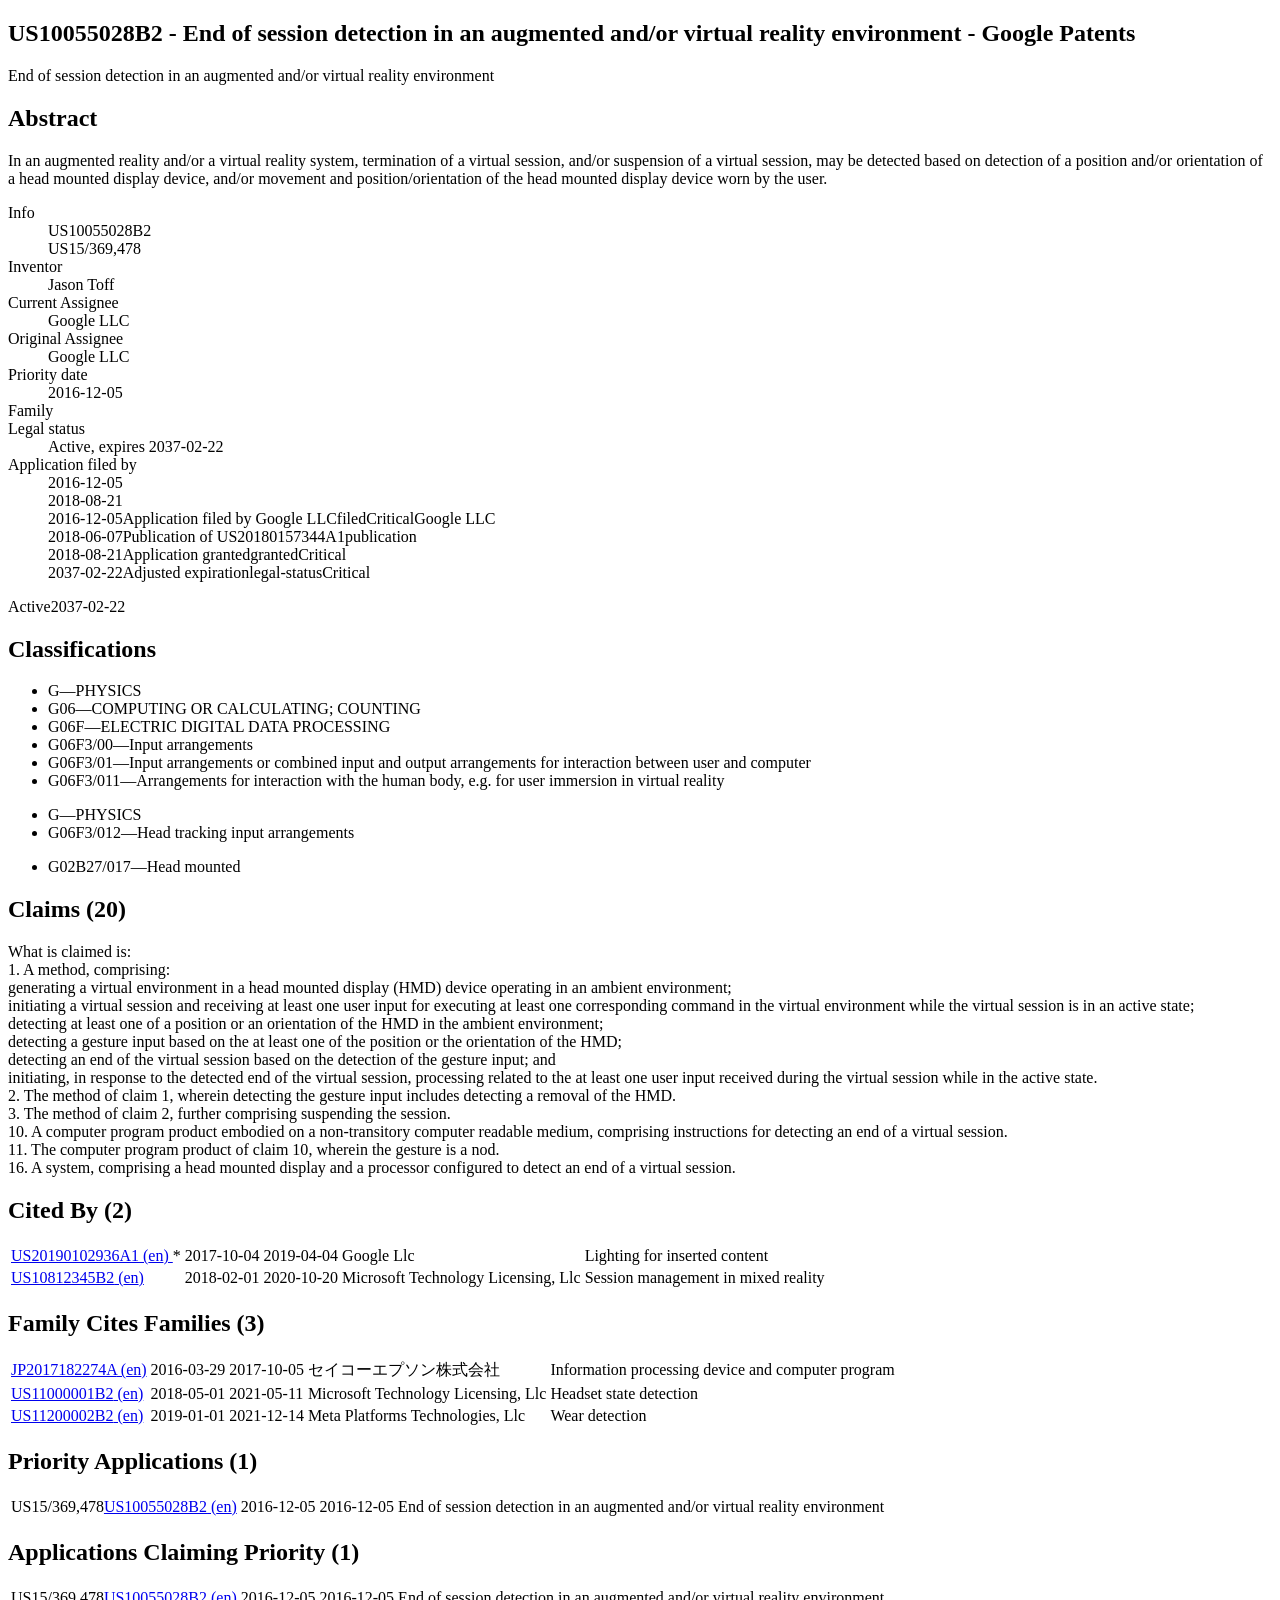
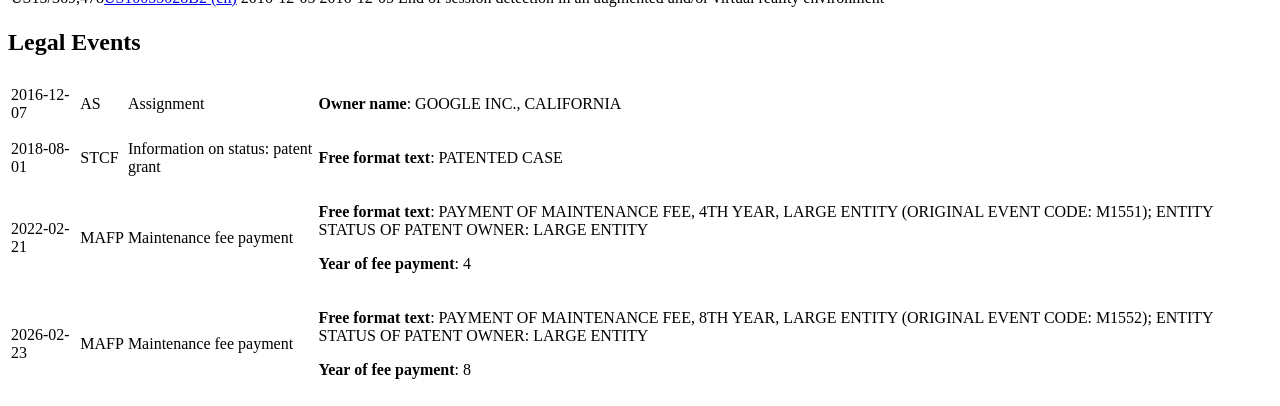
<file: tests/fixtures/US10055028B2.html>
<!doctype html>
<html><head>
<meta name="DC.type" content="patent">
<meta name="DC.title" content="End of session detection in an augmented and/or virtual reality environment
       ">
<meta name="DC.date" content="2016-12-05" scheme="dateSubmitted">
<meta name="citation_patent_application_number" content="US:15/369,478">
<meta name="citation_patent_number" content="US:10055028">
<meta name="DC.date" content="2018-08-21" scheme="issue">
</head><body>
<!-- Assembled from real markup of https://patents.google.com/patent/US10055028B2/en captured 2026-10-26 (structure verbatim; long text trimmed) -->
<article class="result" itemscope itemtype="http://schema.org/ScholarlyArticle">
<h1 itemprop="pageTitle">US10055028B2 - End of session detection in an augmented and/or virtual reality environment - Google Patents</h1>
<span itemprop="title">End of session detection in an augmented and/or virtual reality environment </span>
<meta itemprop="kindCode" content="B2">
<section itemprop="abstract" itemscope=""><h2>Abstract</h2><div itemprop="content" html=""><abstract mxw-id="PA235662992" lang="EN" load-source="patent-office"><div id="p-0001" num="0000" class="abstract">In an augmented reality and/or a virtual reality system, termination of a virtual session, and/or suspension of a virtual session, may be detected based on detection of a position and/or orientation of a head mounted display device, and/or movement and position/orientation of the head mounted display device worn by the user.</div></abstract></div></section>
<dl>
<dt>Info</dt>
<dd itemprop="publicationNumber">US10055028B2</dd>
<dd itemprop="applicationNumber">US15/369,478</dd>
<dt>Inventor</dt>
<dd itemprop="inventor" repeat="">Jason Toff</dd>
<dt>Current Assignee</dt>
<dd itemprop="assigneeCurrent" repeat=""> Google LLC </dd>
<dt>Original Assignee</dt>
<dd itemprop="assigneeOriginal" repeat="">Google LLC</dd>
<dt>Priority date</dt>
<dd><time itemprop="priorityDate" datetime="2016-12-05">2016-12-05</time></dd>
<dt>Family</dt>
<dt>Legal status</dt>
<dd itemprop="legalStatusIfi" itemscope=""><span itemprop="status">Active</span>, expires <time itemprop="expiration" datetime="2037-02-22">2037-02-22</time></dd>
<dt>Application filed by</dt>
<dd><time itemprop="filingDate" datetime="2016-12-05">2016-12-05</time></dd>
<dd><time itemprop="publicationDate" datetime="2018-08-21">2018-08-21</time></dd>
<dd itemprop="events" itemscope="" repeat=""><time itemprop="date" datetime="2016-12-05">2016-12-05</time><span itemprop="title">Application filed by Google LLC</span><span itemprop="type">filed</span><span itemprop="critical" content="true" bool="">Critical</span><span itemprop="assigneeSearch">Google LLC</span></dd>
<dd itemprop="events" itemscope="" repeat=""><time itemprop="date" datetime="2018-06-07">2018-06-07</time><span itemprop="title">Publication of US20180157344A1</span><span itemprop="type">publication</span></dd>
<dd itemprop="events" itemscope="" repeat=""><time itemprop="date" datetime="2018-08-21">2018-08-21</time><span itemprop="title">Application granted</span><span itemprop="type">granted</span><span itemprop="critical" content="true" bool="">Critical</span></dd>
<dd itemprop="events" itemscope="" repeat=""><time itemprop="date" datetime="2037-02-22">2037-02-22</time><span itemprop="title">Adjusted expiration</span><span itemprop="type">legal-status</span><span itemprop="critical" content="true" bool="">Critical</span></dd>
</dl>
<span itemprop="ifiStatus">Active</span><span itemprop="ifiExpiration">2037-02-22</span>
<section>
<h2>Classifications</h2>
<ul itemprop="classifications" itemscope="" repeat=""><li itemprop="classifications" itemscope="" repeat=""><span itemprop="Code">G</span>—<span itemprop="Description">PHYSICS</span><meta itemprop="IsCPC" content="true"></li><li itemprop="classifications" itemscope="" repeat=""><span itemprop="Code">G06</span>—<span itemprop="Description">COMPUTING OR CALCULATING; COUNTING</span><meta itemprop="IsCPC" content="true"></li><li itemprop="classifications" itemscope="" repeat=""><span itemprop="Code">G06F</span>—<span itemprop="Description">ELECTRIC DIGITAL DATA PROCESSING</span><meta itemprop="IsCPC" content="true"></li><li itemprop="classifications" itemscope="" repeat=""><span itemprop="Code">G06F3/00</span>—<span itemprop="Description">Input arrangements</span><meta itemprop="IsCPC" content="true"></li><li itemprop="classifications" itemscope="" repeat=""><span itemprop="Code">G06F3/01</span>—<span itemprop="Description">Input arrangements or combined input and output arrangements for interaction between user and computer</span><meta itemprop="IsCPC" content="true"></li><li itemprop="classifications" itemscope="" repeat=""><span itemprop="Code">G06F3/011</span>—<span itemprop="Description">Arrangements for interaction with the human body, e.g. for user immersion in virtual reality</span><meta itemprop="IsCPC" content="true"><meta itemprop="Leaf" content="true"><meta itemprop="FirstCode" content="true"></li></ul>
<ul itemprop="classifications" itemscope="" repeat=""><li itemprop="classifications" itemscope="" repeat=""><span itemprop="Code">G</span>—<span itemprop="Description">PHYSICS</span><meta itemprop="IsCPC" content="true"></li><li itemprop="classifications" itemscope="" repeat=""><span itemprop="Code">G06F3/012</span>—<span itemprop="Description">Head tracking input arrangements</span><meta itemprop="IsCPC" content="true"><meta itemprop="Leaf" content="true"></li></ul>
<ul itemprop="classifications" itemscope="" repeat=""><li itemprop="classifications" itemscope="" repeat=""><span itemprop="Code">G02B27/017</span>—<span itemprop="Description">Head mounted</span><meta itemprop="IsCPC" content="true"><meta itemprop="Leaf" content="true"></li></ul>
</section>
<section itemprop="claims" itemscope=""><h2>Claims (<span itemprop="count">20</span>)</h2><div itemprop="content" html=""><div mxw-id="PCLM133663434" lang="EN" load-source="patent-office" class="claims"><claim-statement>What is claimed is:</claim-statement>
<div class="claim"><div id="CLM-00001" num="00001" class="claim"><div class="claim-text">1. A method, comprising:
<div class="claim-text">generating a virtual environment in a head mounted display (HMD) device operating in an ambient environment;</div><div class="claim-text">initiating a virtual session and receiving at least one user input for executing at least one corresponding command in the virtual environment while the virtual session is in an active state;</div><div class="claim-text">detecting at least one of a position or an orientation of the HMD in the ambient environment;</div><div class="claim-text">detecting a gesture input based on the at least one of the position or the orientation of the HMD;</div><div class="claim-text">detecting an end of the virtual session based on the detection of the gesture input; and</div><div class="claim-text">initiating, in response to the detected end of the virtual session, processing related to the at least one user input received during the virtual session while in the active state.</div></div></div></div>
<div class="claim-dependent"><div id="CLM-00002" num="00002" class="claim"><div class="claim-text">2. The method of <claim-ref idref="CLM-00001">claim 1</claim-ref>, wherein detecting the gesture input includes detecting a removal of the HMD.</div></div></div>
<div class="claim-dependent"><div id="CLM-00003" num="00003" class="claim"><div class="claim-text">3. The method of <claim-ref idref="CLM-00002">claim 2</claim-ref>, further comprising suspending the session.</div></div></div>
<div class="claim"><div id="CLM-00010" num="00010" class="claim"><div class="claim-text">10. A computer program product embodied on a non-transitory computer readable medium, comprising instructions for detecting an end of a virtual session.</div></div></div>
<div class="claim-dependent"><div id="CLM-00011" num="00011" class="claim"><div class="claim-text">11. The computer program product of <claim-ref idref="CLM-00010">claim 10</claim-ref>, wherein the gesture is a nod.</div></div></div>
<div class="claim"><div id="CLM-00016" num="00016" class="claim"><div class="claim-text">16. A system, comprising a head mounted display and a processor configured to detect an end of a virtual session.</div></div></div>
</div></div></section>
<h2>Cited By (2)</h2>
<table>
<tr itemprop="forwardReferencesOrig" itemscope="" repeat=""><td><a href="/patent/US20190102936A1/en"><span itemprop="publicationNumber">US20190102936A1</span> (<span itemprop="primaryLanguage">en</span>) </a><span itemprop="examinerCited">*</span></td><td itemprop="priorityDate">2017-10-04</td><td itemprop="publicationDate">2019-04-04</td><td><span itemprop="assigneeOriginal">Google Llc</span></td><td itemprop="title">Lighting for inserted content </td></tr>
<tr itemprop="forwardReferencesOrig" itemscope="" repeat=""><td><a href="/patent/US10812345B2/en"><span itemprop="publicationNumber">US10812345B2</span> (<span itemprop="primaryLanguage">en</span>) </a></td><td itemprop="priorityDate">2018-02-01</td><td itemprop="publicationDate">2020-10-20</td><td><span itemprop="assigneeOriginal">Microsoft Technology Licensing, Llc</span></td><td itemprop="title">Session management in mixed reality </td></tr>
</table>
<h2>Family Cites Families (3)</h2>
<table>
<tr itemprop="forwardReferencesFamily" itemscope="" repeat=""><td><a href="/patent/JP2017182274A/en"><span itemprop="publicationNumber">JP2017182274A</span> (<span itemprop="primaryLanguage">en</span>) </a></td><td itemprop="priorityDate">2016-03-29</td><td itemprop="publicationDate">2017-10-05</td><td><span itemprop="assigneeOriginal">セイコーエプソン株式会社</span></td><td itemprop="title">Information processing device and computer program </td></tr>
<tr itemprop="forwardReferencesFamily" itemscope="" repeat=""><td><a href="/patent/US11000001B2/en"><span itemprop="publicationNumber">US11000001B2</span> (<span itemprop="primaryLanguage">en</span>) </a></td><td itemprop="priorityDate">2018-05-01</td><td itemprop="publicationDate">2021-05-11</td><td><span itemprop="assigneeOriginal">Microsoft Technology Licensing, Llc</span></td><td itemprop="title">Headset state detection </td></tr>
<tr itemprop="forwardReferencesFamily" itemscope="" repeat=""><td><a href="/patent/US11200002B2/en"><span itemprop="publicationNumber">US11200002B2</span> (<span itemprop="primaryLanguage">en</span>) </a></td><td itemprop="priorityDate">2019-01-01</td><td itemprop="publicationDate">2021-12-14</td><td><span itemprop="assigneeOriginal">Meta Platforms Technologies, Llc</span></td><td itemprop="title">Wear detection </td></tr>
</table>
<h2>Priority Applications (1)</h2>
<table>
<tr itemprop="priorityApps" itemscope="" repeat=""><td><span itemprop="applicationNumber">US15/369,478</span><a href="/patent/US10055028B2/en"><span itemprop="representativePublication">US10055028B2</span> (<span itemprop="primaryLanguage">en</span>) </a></td><td itemprop="priorityDate">2016-12-05</td><td itemprop="filingDate">2016-12-05</td><td itemprop="title">End of session detection in an augmented and/or virtual reality environment </td></tr>
</table>
<h2>Applications Claiming Priority (1)</h2>
<table>
<tr itemprop="appsClaimingPriority" itemscope="" repeat=""><td><span itemprop="applicationNumber">US15/369,478</span><a href="/patent/US10055028B2/en"><span itemprop="representativePublication">US10055028B2</span> (<span itemprop="primaryLanguage">en</span>) </a></td><td itemprop="priorityDate">2016-12-05</td><td itemprop="filingDate">2016-12-05</td><td itemprop="title">End of session detection in an augmented and/or virtual reality environment </td></tr>
</table>
<h2>Legal Events</h2>
<table>
<tr itemprop="legalEvents" itemscope="" repeat=""><td><time itemprop="date" datetime="2016-12-07">2016-12-07</time></td><td itemprop="code">AS</td><td itemprop="title">Assignment</td><td><p itemprop="attributes" itemscope="" repeat=""><strong itemprop="label">Owner name</strong>: <span itemprop="value">GOOGLE INC., CALIFORNIA</span></p></td></tr>
<tr itemprop="legalEvents" itemscope="" repeat=""><td><time itemprop="date" datetime="2018-08-01">2018-08-01</time></td><td itemprop="code">STCF</td><td itemprop="title">Information on status: patent grant</td><td><p itemprop="attributes" itemscope="" repeat=""><strong itemprop="label">Free format text</strong>: <span itemprop="value">PATENTED CASE</span></p></td></tr>
<tr itemprop="legalEvents" itemscope="" repeat=""><td><time itemprop="date" datetime="2022-02-21">2022-02-21</time></td><td itemprop="code">MAFP</td><td itemprop="title">Maintenance fee payment</td><td><p itemprop="attributes" itemscope="" repeat=""><strong itemprop="label">Free format text</strong>: <span itemprop="value">PAYMENT OF MAINTENANCE FEE, 4TH YEAR, LARGE ENTITY (ORIGINAL EVENT CODE: M1551); ENTITY STATUS OF PATENT OWNER: LARGE ENTITY</span></p><p itemprop="attributes" itemscope="" repeat=""><strong itemprop="label">Year of fee payment</strong>: <span itemprop="value">4</span></p></td></tr>
<tr itemprop="legalEvents" itemscope="" repeat=""><td><time itemprop="date" datetime="2026-02-23">2026-02-23</time></td><td itemprop="code">MAFP</td><td itemprop="title">Maintenance fee payment</td><td><p itemprop="attributes" itemscope="" repeat=""><strong itemprop="label">Free format text</strong>: <span itemprop="value">PAYMENT OF MAINTENANCE FEE, 8TH YEAR, LARGE ENTITY (ORIGINAL EVENT CODE: M1552); ENTITY STATUS OF PATENT OWNER: LARGE ENTITY</span></p><p itemprop="attributes" itemscope="" repeat=""><strong itemprop="label">Year of fee payment</strong>: <span itemprop="value">8</span></p></td></tr>
</table>
</article>
</body></html>
</file>
